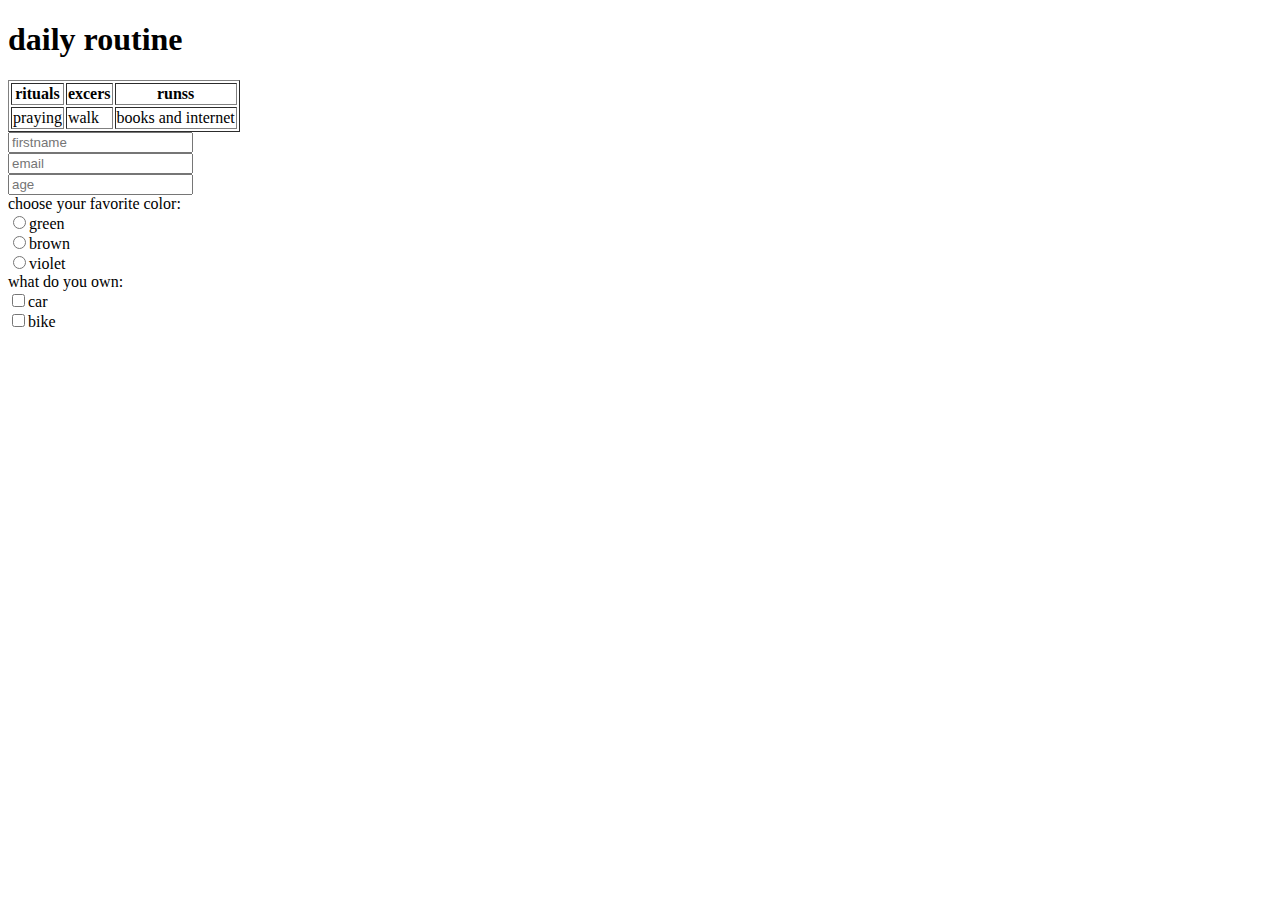
<file: index.html>
<!DOCTYPE html>
<html lang="en">

<head>
    <meta charset="UTF-8">
    <meta http-equiv="X-UA-Compatible" content="IE=edge">
    <meta name="viewport" content="width=device-width, initial-scale=1.0">
    <title>index</title>
</head>

<body style="background-image:url('https://images.pexels.com/photos/237272/pexels-photo-237272.jpeg?auto=compress&cs=tinysrgb&dpr=1&w=500');   
background-repeat:no-repeat; background-size: 100% 100%">
    <h1>daily routine</h1>
    <table border="1.2">
        <tr>
            <th>rituals</th>
            <th>excers</th>
            <th>runss</th>
        </tr>
        <tr>
            <td>praying</td>
            <td>walk</td>
            <td>books and internet</td>
        </tr>
    </table>
    <form action="postSignup.php" name="input" method="get">
        <input type="text" id="name" placeholder="firstname"><br>
        <input type="email" id="email" placeholder="email"><br>
        <input type="age" id="age" placeholder="age"><br> choose your favorite color: <br>
        <input type="radio" id="color" name="color" value="green">green<br>
        <input type="radio" id="color" name="color" value="brown">brown<br>
        <input type="radio" id="color" name="color" value="violet">violet<br> what do you own: <br>
        <input type="checkbox" id="vehicle" name="vehicle" value="car">car<br>
        <input type="checkbox" name="vehicle" value="bike">bike

    </form>


</body>

</html>
</file>
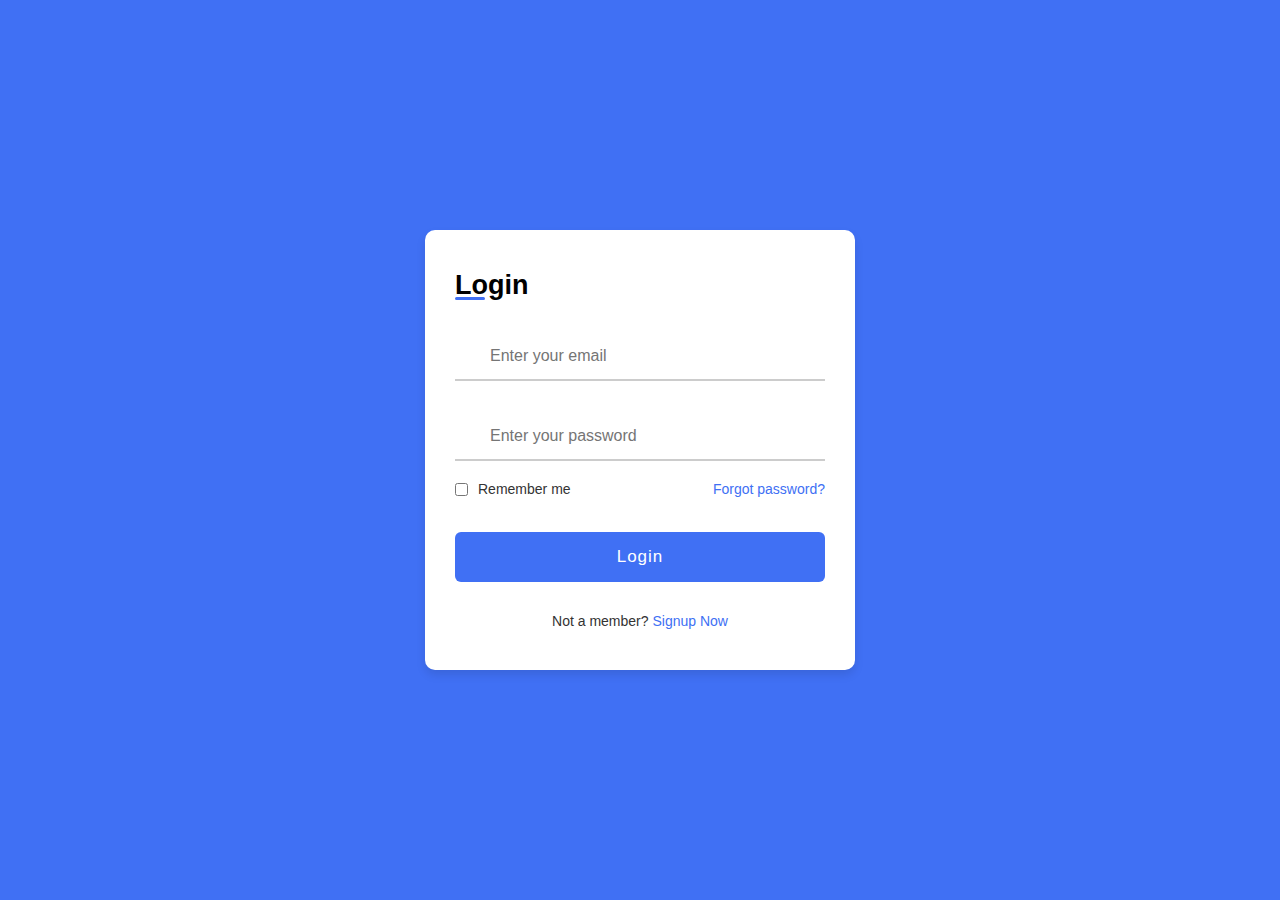
<file: regfm.html>
<!DOCTYPE html>


<html lang="en">

<head>
    <meta charset="UTF-8">
    <meta http-equiv="X-UA-Compatible" content="IE=edge">
    <meta name="viewport" content="width=device-width, initial-scale=1.0">



    <!-- ===== CSS ===== -->
    <link rel="stylesheet" href="regst.css">

    <title>Login & Registration Form</title>
</head>

<body>

    <div class="container">
        <div class="forms">
            <div class="form login">
                <span class="title">Login</span>

                <form action="#">
                    <div class="input-field">
                        <input type="text" placeholder="Enter your email" required>
                        <i class="uil uil-envelope icon"></i>
                    </div>
                    <div class="input-field">
                        <input type="password" class="password" placeholder="Enter your password" required>
                        <i class="uil uil-lock icon"></i>
                        <i class="uil uil-eye-slash showHidePw"></i>
                    </div>

                    <div class="checkbox-text">
                        <div class="checkbox-content">
                            <input type="checkbox" id="logCheck">
                            <label for="logCheck" class="text">Remember me</label>
                        </div>

                        <a href="#" class="text">Forgot password?</a>
                    </div>

                    <div class="input-field button">
                        <input type="button" value="Login">
                    </div>
                </form>

                <div class="login-signup">
                    <span class="text">Not a member?
                        <a href="#" class="text signup-link">Signup Now</a>
                    </span>
                </div>
            </div>

            <!-- Registration Form -->
            <div class="form signup">
                <span class="title">Registration</span>

                <form action="#">
                    <div class="input-field">
                        <input type="text" placeholder="Enter your name" required>
                        <i class="uil uil-user"></i>
                    </div>
                    <div class="input-field">
                        <input type="text" placeholder="Enter your email" required>
                        <i class="uil uil-envelope icon"></i>
                    </div>
                    <div class="input-field">
                        <input type="password" class="password" placeholder="Create a password" required>
                        <i class="uil uil-lock icon"></i>
                    </div>
                    <div class="input-field">
                        <input type="password" class="password" placeholder="Confirm a password" required>
                        <i class="uil uil-lock icon"></i>
                        <i class="uil uil-eye-slash showHidePw"></i>
                    </div>

                    <div class="checkbox-text">
                        <div class="checkbox-content">
                            <input type="checkbox" id="termCon">
                            <label for="termCon" class="text">I accepted all terms and conditions</label>
                        </div>
                    </div>

                    <div class="input-field button">
                        <input type="button" value="Signup">
                    </div>
                </form>

                <div class="login-signup">
                    <span class="text">Already a member?
                        <a href="#" class="text login-link">Login Now</a>
                    </span>
                </div>
            </div>
        </div>
    </div>

    <!--<script src="register.js">
    </script>-->
</body>

</html>
</file>
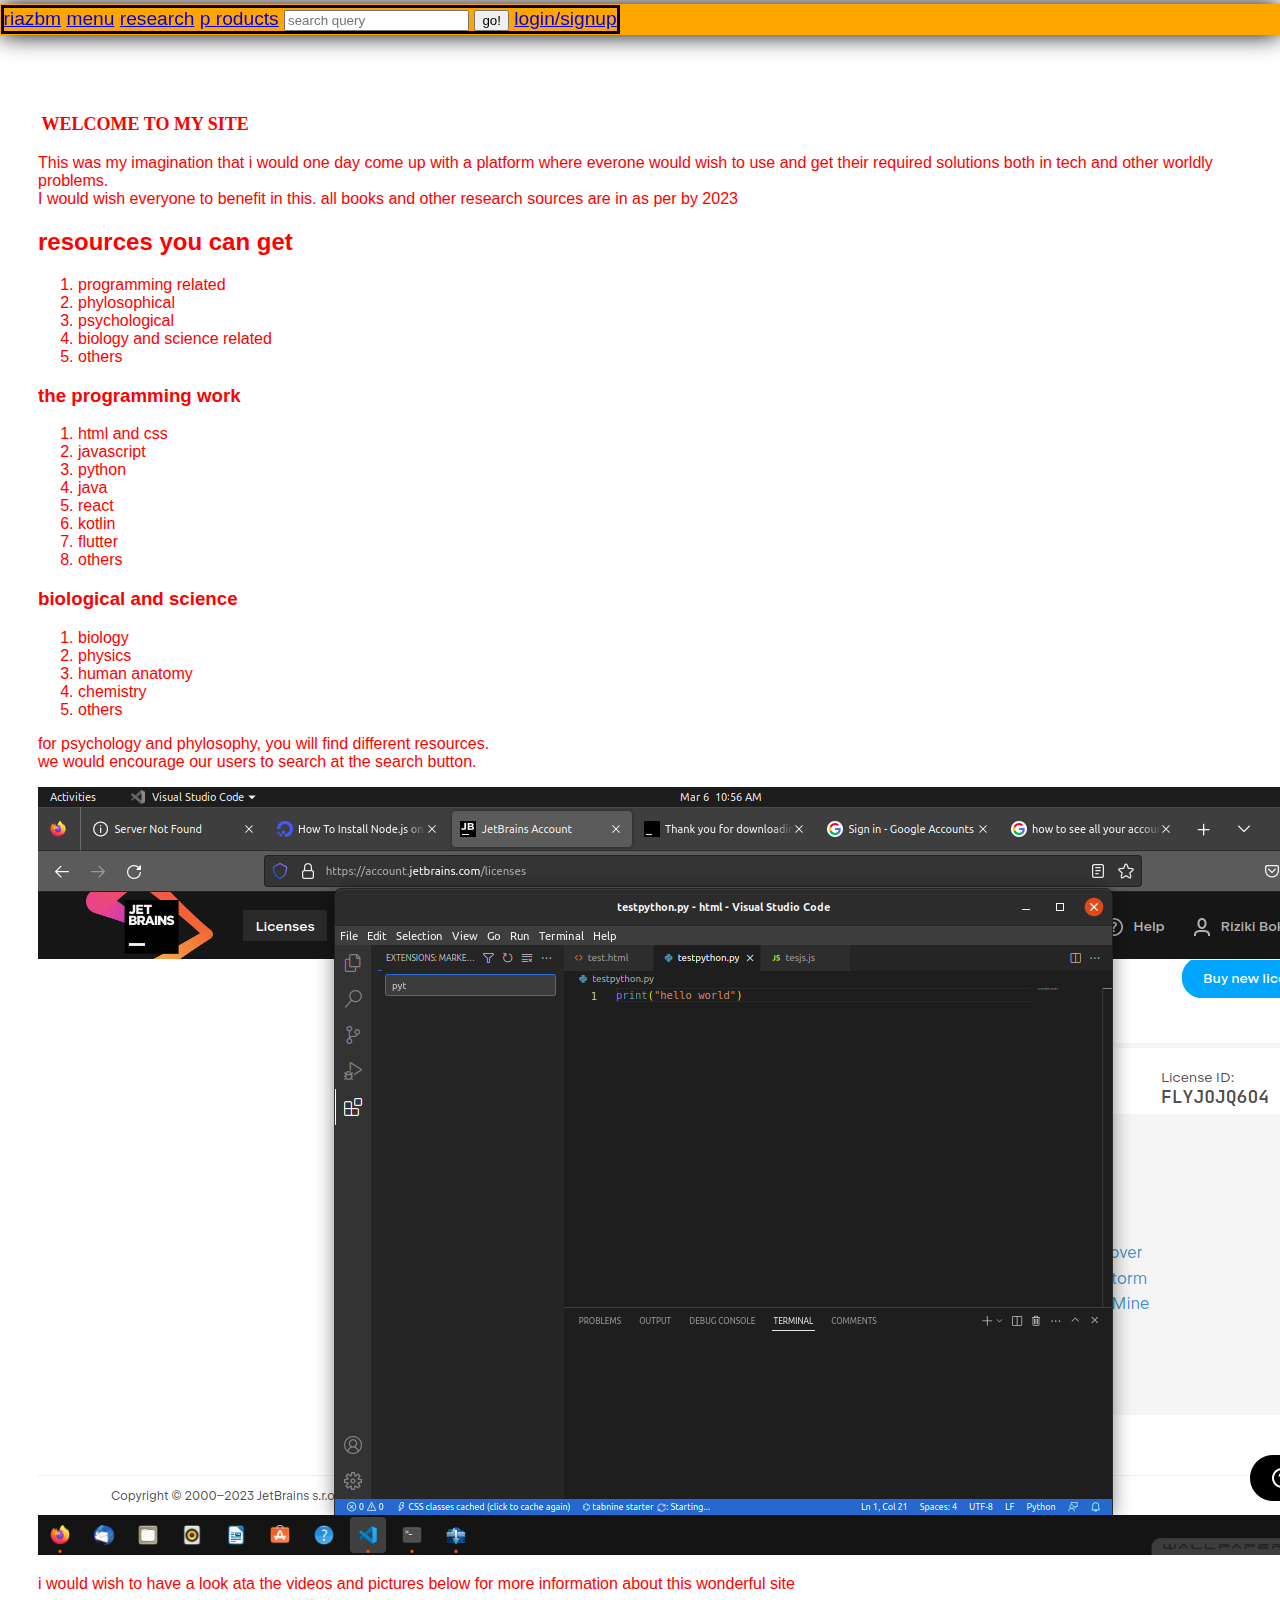
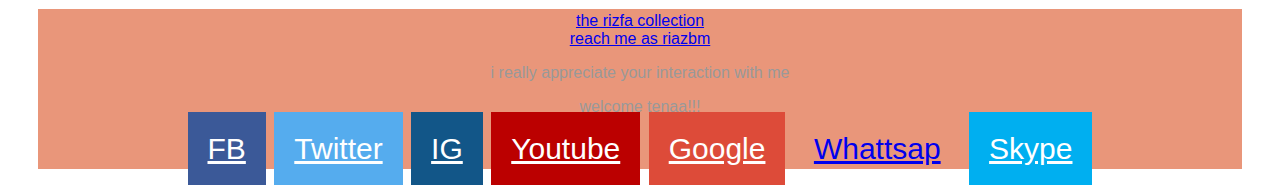
<file: test.html>
<!DOCTYPE html>
<html lang="en">

<head>
    <meta charset="UTF-8">
    <meta http-equiv="X-UA-Compatible" content="IE=edge">
    <meta name="viewport" content="width=device-width, initial-scale=1.0">
    <title>MY ART LIB</title>
    <link rel="stylesheet" href="lib.css">

</head>

<body style="background-image:url('https://previews.123rf.com/images/kotenko/kotenko1403/kotenko140300008/26854631-snowy-winter-in-a-mountain-forest-sunny-cold-day-with-snow-covered-trees-carpathian-mountains-ukrain.jpg');">
    <header>

        <nav class="navbar border">
            <a href="riazbm">riazbm</a>
            <a href="menu"><span>menu</span></a>
            <a href="research">research</a>
            <a href="products">p roducts</a>
            <form>
                <input type="search" type="q" placeholder="search query">
                <input type="submit" value="go!">
            </form>
            <a href="login/signup">login/signup</a>
        </nav>
    </header>


    <h1>WELCOME TO MY SITE</h1>
    <P>This was my imagination that i would one day come up with a platform where everone would wish to use and get their required solutions both in tech and other worldly problems. <br>I would wish everyone to benefit in this. all books and other research
        sources are in as per by 2023</P>
    <h2>resources you can get</h2>
    <ol>
        <li>programming related</li>
        <li>phylosophical</li>
        <li>psychological</li>
        <li>biology and science related</li>
        <li>others</li>

    </ol>
    <h3>the programming work</h3>
    <ol>
        <li>html and css</li>
        <li>javascript</li>
        <li>python</li>
        <li>java</li>
        <li>react</li>
        <li>kotlin</li>
        <li>flutter</li>
        <li>others</li>


    </ol>
    <h3>biological and science</h3>
    <ol>
        <li>biology</li>
        <li>physics</li>
        <li>human anatomy</li>
        <li>chemistry</li>
        <li>others</li>
    </ol>
    <p class="bold">for psychology and phylosophy, you will find different resources. <br>we would encourage our users to search at the search button. </p>
    <img src="images/pic.png" alt="dog">

    <div id="main" role="main">
        <p>i would wish to have a look ata the videos and pictures below for more information about this wonderful site</p>
    </div>
    <footer>
        <a href="all in one hands">the rizfa collection</a><br>
        <a href="am also availabe at my twitter page">reach me as riazbm</a>
        <p>i really appreciate your interaction with me</p>
        <p>welcome tenaa!!!</p>
        <a href="#" class="fa fa-facebook">FB</a>
        <a href="#" class="fa fa-twitter">Twitter</a>

        <a href="#" class="fa fa-instagram">IG</a>
        <a href="#" class="fa fa-youtube">Youtube</a>
        <a href="#" class="fa fa-google">Google</a>
        <a href="#" class="fa fa-whattsap">Whattsap</a>
        <a href="#" class="fa fa-skype">Skype</a>
    </footer>
</body>

</html>
</file>
<file: regst.css>
* {
    margin: 0;
    padding: 0;
    box-sizing: border-box;
    font-family: 'Poppins', sans-serif;
}

body {
    height: 100vh;
    display: flex;
    align-items: center;
    justify-content: center;
    background-color: #4070f4;
}

.container {
    position: relative;
    max-width: 430px;
    width: 100%;
    background: #fff;
    border-radius: 10px;
    box-shadow: 0 5px 10px rgba(0, 0, 0, 0.1);
    overflow: hidden;
    margin: 0 20px;
}

.container .forms {
    display: flex;
    align-items: center;
    height: 440px;
    width: 200%;
    transition: height 0.2s ease;
}

.container .form {
    width: 50%;
    padding: 30px;
    background-color: #fff;
    transition: margin-left 0.18s ease;
}

.container.active .login {
    margin-left: -50%;
    opacity: 0;
    transition: margin-left 0.18s ease, opacity 0.15s ease;
}

.container .signup {
    opacity: 0;
    transition: opacity 0.09s ease;
}

.container.active .signup {
    opacity: 1;
    transition: opacity 0.2s ease;
}

.container.active .forms {
    height: 600px;
}

.container .form .title {
    position: relative;
    font-size: 27px;
    font-weight: 600;
}

.form .title::before {
    content: '';
    position: absolute;
    left: 0;
    bottom: 0;
    height: 3px;
    width: 30px;
    background-color: #4070f4;
    border-radius: 25px;
}

.form .input-field {
    position: relative;
    height: 50px;
    width: 100%;
    margin-top: 30px;
}

.input-field input {
    position: absolute;
    height: 100%;
    width: 100%;
    padding: 0 35px;
    border: none;
    outline: none;
    font-size: 16px;
    border-bottom: 2px solid #ccc;
    border-top: 2px solid transparent;
    transition: all 0.2s ease;
}

.input-field input:is(:focus, :valid) {
    border-bottom-color: #4070f4;
}

.input-field i {
    position: absolute;
    top: 50%;
    transform: translateY(-50%);
    color: #999;
    font-size: 23px;
    transition: all 0.2s ease;
}

.input-field input:is(:focus, :valid)~i {
    color: #4070f4;
}

.input-field i.icon {
    left: 0;
}

.input-field i.showHidePw {
    right: 0;
    cursor: pointer;
    padding: 10px;
}

.form .checkbox-text {
    display: flex;
    align-items: center;
    justify-content: space-between;
    margin-top: 20px;
}

.checkbox-text .checkbox-content {
    display: flex;
    align-items: center;
}

.checkbox-content input {
    margin-right: 10px;
    accent-color: #4070f4;
}

.form .text {
    color: #333;
    font-size: 14px;
}

.form a.text {
    color: #4070f4;
    text-decoration: none;
}

.form a:hover {
    text-decoration: underline;
}

.form .button {
    margin-top: 35px;
}

.form .button input {
    border: none;
    color: #fff;
    font-size: 17px;
    font-weight: 500;
    letter-spacing: 1px;
    border-radius: 6px;
    background-color: #4070f4;
    cursor: pointer;
    transition: all 0.3s ease;
}

.button input:hover {
    background-color: #265df2;
}

.form .login-signup {
    margin-top: 30px;
    text-align: center;
}
</file>
<file: lib.css>
h1 {
     font-family: cursive;
     font-weight: bolder;
     font-size: large;
     margin: auto;
     padding: 0.2em;
 }
 
 nav {
     display: flex;
     flex-direction: row;
     font-size: larger;
     font-weight: 500;
     font-family: Arial, Helvetica, sans-serif;
     flex-wrap: wrap-reverse;
 }
 
 .border {
     border-color: black;
     border-style: solid;
 }
 
 .menu {
     display: flex;
     text-align: right;
     text-shadow: 2cqmax;
 }
 
 .main {
     column-gap: 2em;
     column-rule: thin dotted #999;
     column-width: 12em;
 }
 
 footer {
     display: block;
     text-align: center;
     padding: 3px;
     background-color: darksalmon;
     color: #999;
 }
 
 body {
     height: 125vh;
     margin-top: 80px;
     padding: 30px;
     background-size: cover;
     font-family: sans-serif;
     color: red;
 }
 
 header {
     background-color: orange;
     position: fixed;
     left: 0;
     right: 0;
     top: 4px;
     height: 30px;
     display: flex;
     align-items: center;
     box-shadow: 0 0 25px 0 black;
     padding: 0.5px;
 }
 
 header * {
     display: inline;
 }
 
 header li {
     margin: 20px;
 }
 
 header li a {
     color: blue;
     text-decoration: none;
 }
 
 .fa {
     padding: 20px;
     text-align: center;
     margin: 5px 2px;
     font-size: 30px;
     width: 50px;
 }
 
 .fa-facebook {
     background: #3B5998;
     color: white;
 }
 
 .fa-twitter {
     background: #55ACEE;
     color: white;
 }
 
 .fa-pinterest {
     background: #cb2027;
     color: white;
 }
 
 .fa-linkedin {
     background: #007bb5;
     color: white;
 }
 
 .fa-instagram {
     background: #125688;
     color: white;
 }
 
 .fa-youtube {
     background: #bb0000;
     color: white;
 }
 
 .fa-google {
     background: #dd4b39;
     color: white;
 }
 
 .fa-snapchat-ghost {
     background: #fffc00;
     color: white;
     text-shadow: -1px 0 black, 0 1px black, 1px 0 black, 0 -1px black;
 }
 
 .fa-skype {
     background: #00aff0;
     color: white;
 }
 
 .fa:hover {
     opacity: 0.9;
 }
</file>
